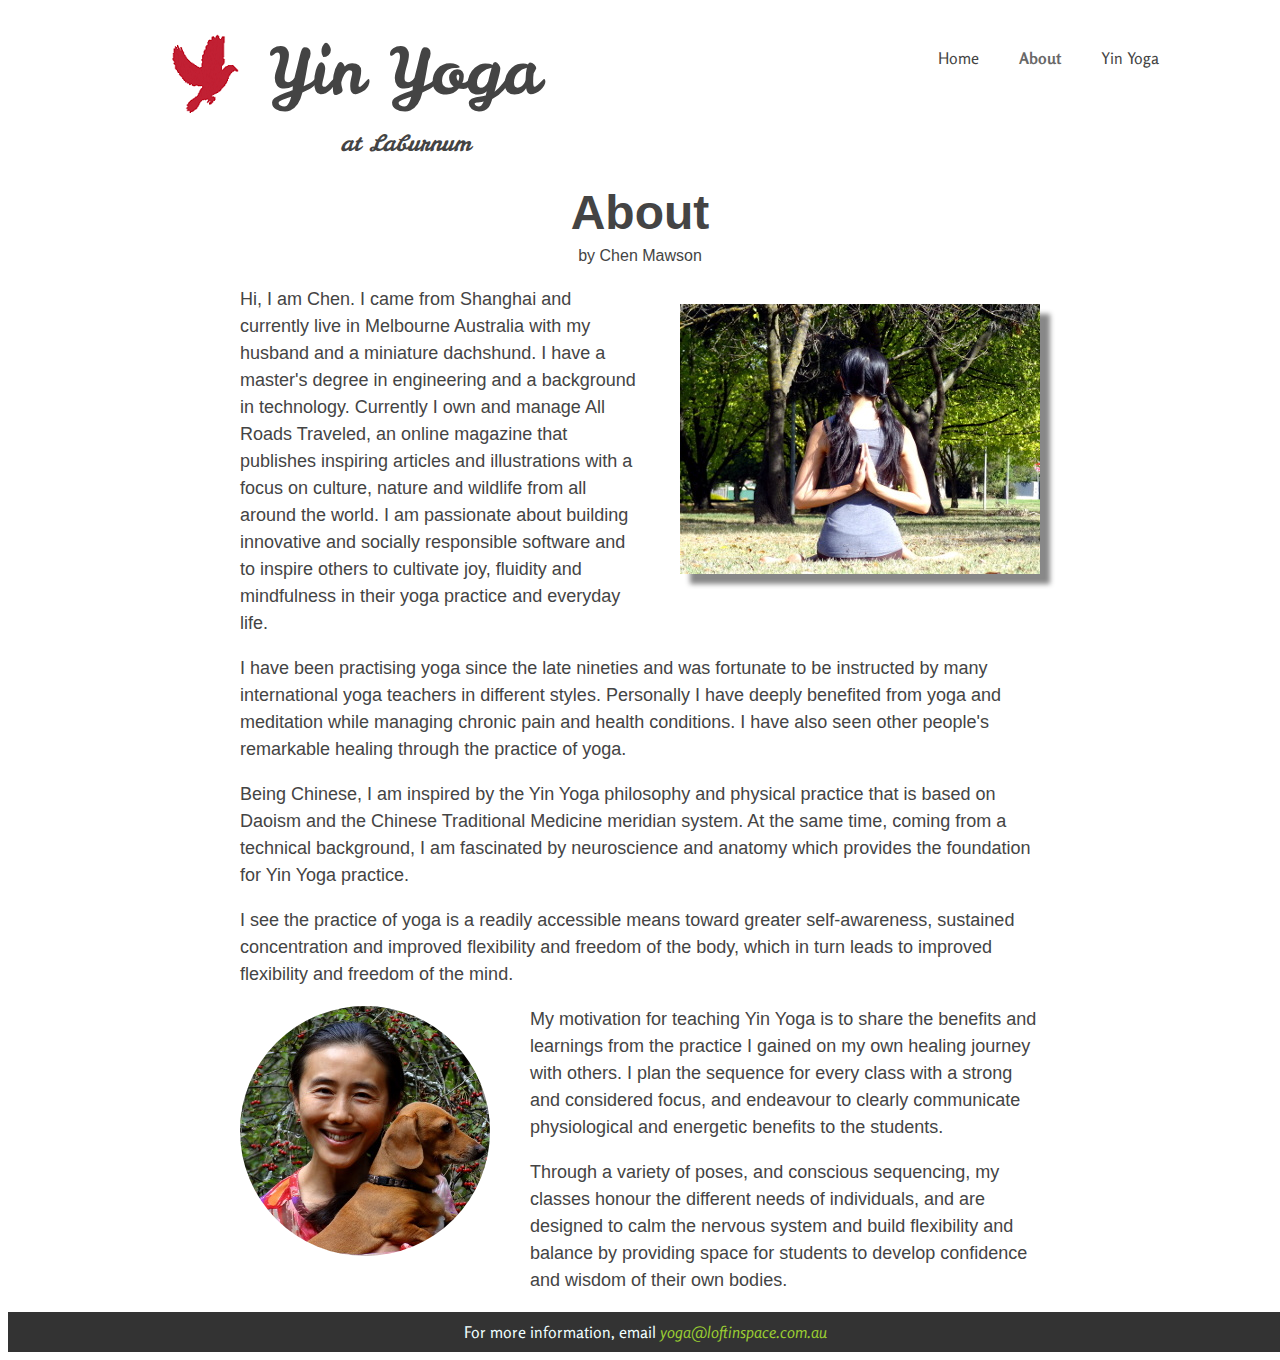
<file: about.html>
<html>
<head>
    <title>About - Yin Yoga Laburnum</title>
    <link rel="shortcut icon" href="/favicon.ico" type="image/x-icon"/>
    <link rel="icon" href="/favicon.ico" type="image/x-icon"/>
    <link rel="stylesheet" href="http://fonts.googleapis.com/css?family=Petrona|Rosario:400italic|Leckerli+One" type="text/css"/>
    <link rel="stylesheet" href="http://netdna.bootstrapcdn.com/font-awesome/4.0.3/css/font-awesome.css" type="text/css"/>
    <link rel="stylesheet" href="css/about.css" type="text/css"/>
    <script type="text/javascript" src="js/ga.js"></script>
</head>
<body>
<div id="top-line">
    <a href="index.html"><img src="img/loft-in-space1.png" id="logo"/></a>
    <header>
        <h1><a href="index.html">Yin Yoga</a></h1>

        <h2 id="subheading">at Laburnum</h2>
    </header>
    <nav>
        <ul>
            <li><a href="index.html">Home</a></li>
            <li class="nav-current">About</li>
            <li><a href="yinyoga.html">Yin Yoga</a></li>
        </ul>
    </nav>
</div>
<div style="clear: both;"></div>
<article id="body">
    <section id="about">
        <header><h2>About</h2><p>by Chen Mawson</p></header>
        <img src="img/yin-yoga-blackburn.jpg" alt="Yin Yoga teacher Chen Li in pose Shoelace Back Namaste"/>
        <p>
            Hi, I am Chen. I came from Shanghai and currently live in Melbourne Australia with my husband and a
            miniature dachshund. I have a master's degree in engineering and a background in technology. Currently
            I own and manage <a href="https://allroadstraveled.com/">All Roads Traveled</a>, an online
            magazine that publishes inspiring articles and illustrations with a focus on culture, nature and wildlife
            from all around the world. I am passionate about building innovative and socially responsible software and to inspire others to
            cultivate joy, fluidity and mindfulness in their yoga practice and everyday life.
        </p>
        <p>
          I have been practising yoga since the late nineties and was fortunate to be instructed by many international yoga teachers in different styles.
          Personally I have deeply benefited from yoga and meditation while managing chronic pain and health conditions.
          I have also seen other people's remarkable healing through the practice of yoga.
        </p>
        <p>
            Being Chinese, I am inspired by the <a href="yinyoga.html">Yin Yoga</a> philosophy and physical practice that is based on Daoism and the Chinese Traditional Medicine meridian system.
            At the same time, coming from a technical background, I am fascinated by neuroscience and anatomy which provides the foundation for
            Yin Yoga practice.
        </p>
        <p>
            I see the practice of yoga is a readily accessible means toward greater self-awareness, sustained concentration
            and improved flexibility and freedom of the body, which in turn leads to improved flexibility and freedom of the mind.
        </p>
        <div id="round-photo"></div>
        <p>
            My motivation for teaching Yin Yoga is to share the benefits and
            learnings from the practice I gained on my own healing journey with others. I plan the sequence for every class
            with a strong and considered focus, and endeavour to clearly communicate physiological and energetic benefits
            to the students.
        </p>
        <p>
            Through a variety of poses, and conscious sequencing, my classes honour the different needs of individuals,
            and are designed to calm the nervous system and build flexibility and balance by providing space for students
            to develop confidence and wisdom of their own bodies.
        </p>
            </section>
</article>
<footer>
    <p>For more information, email <a href="mailto:yoga@loftinspace.com.au?subject=Web Enquiry - Yin Yoga at Laburnum">yoga@loftinspace.com.au</a>
    </p>
</footer>
</body>
</html>
</file>
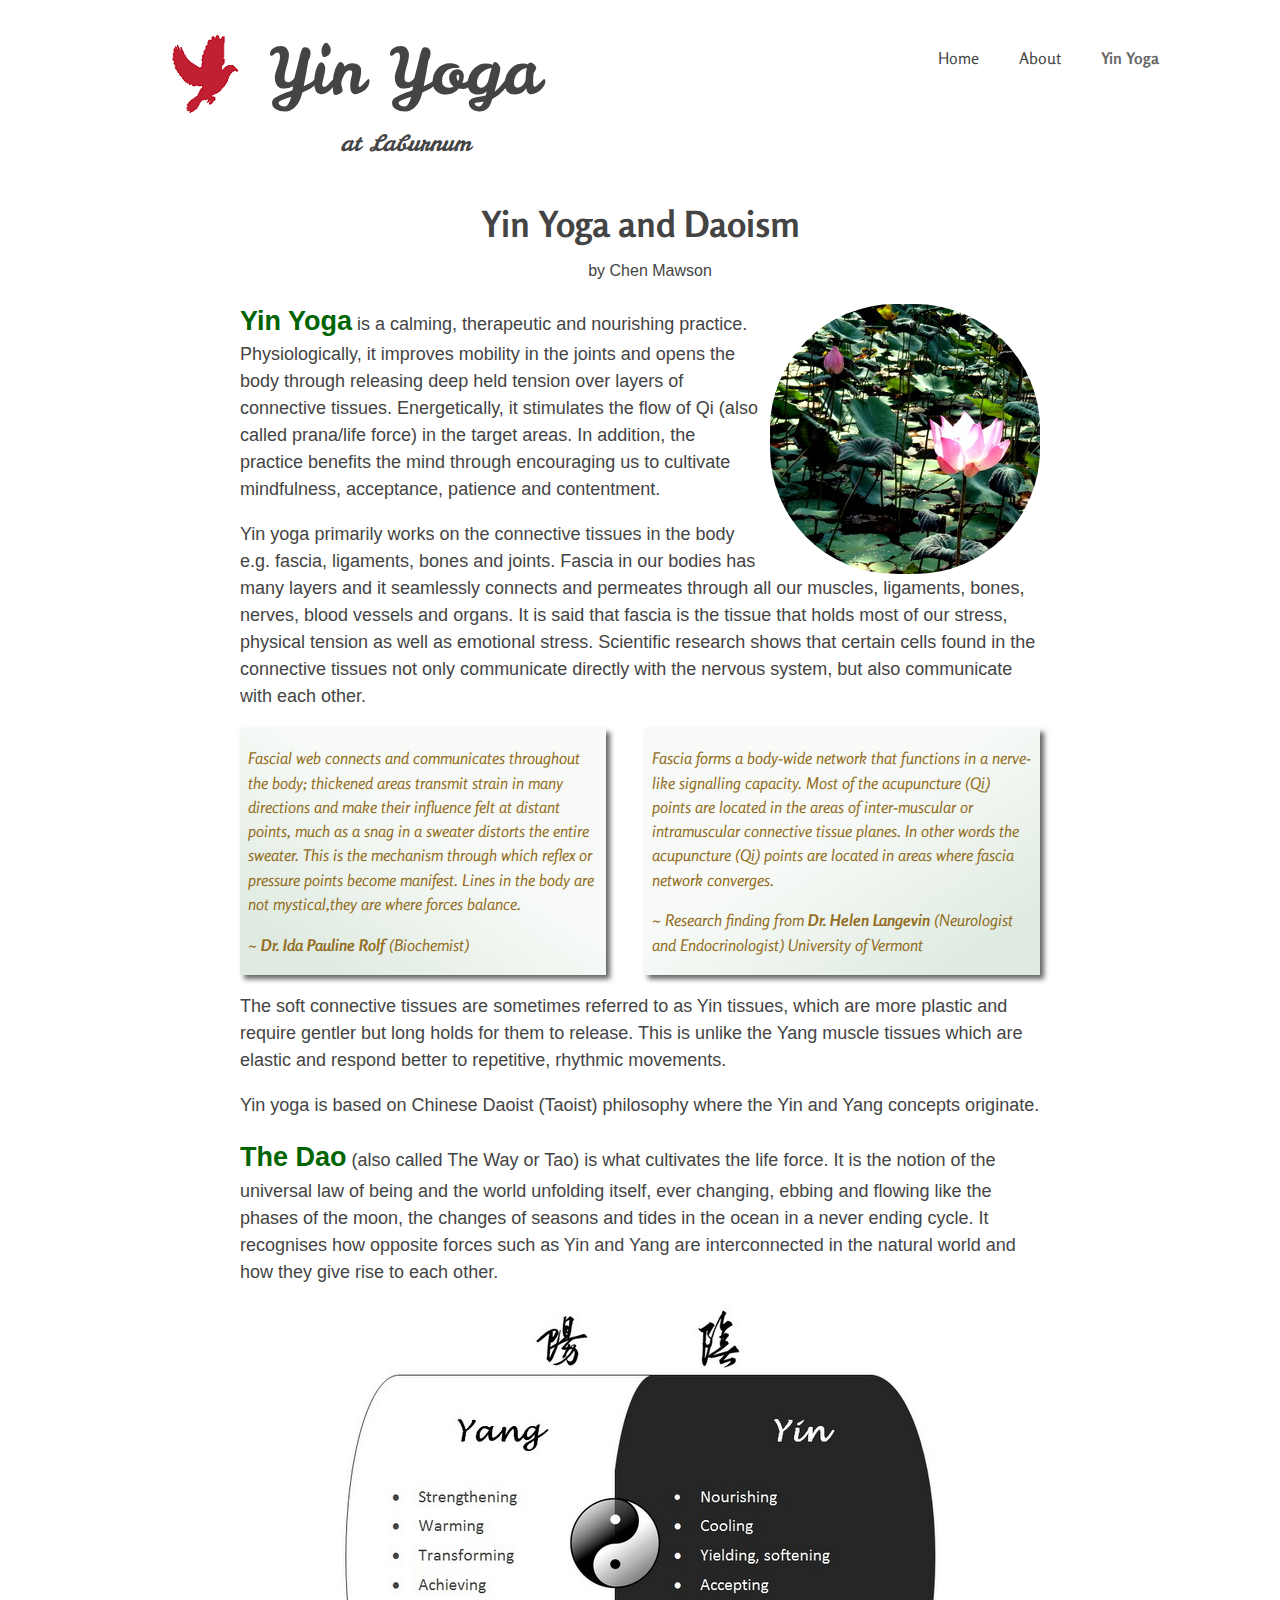
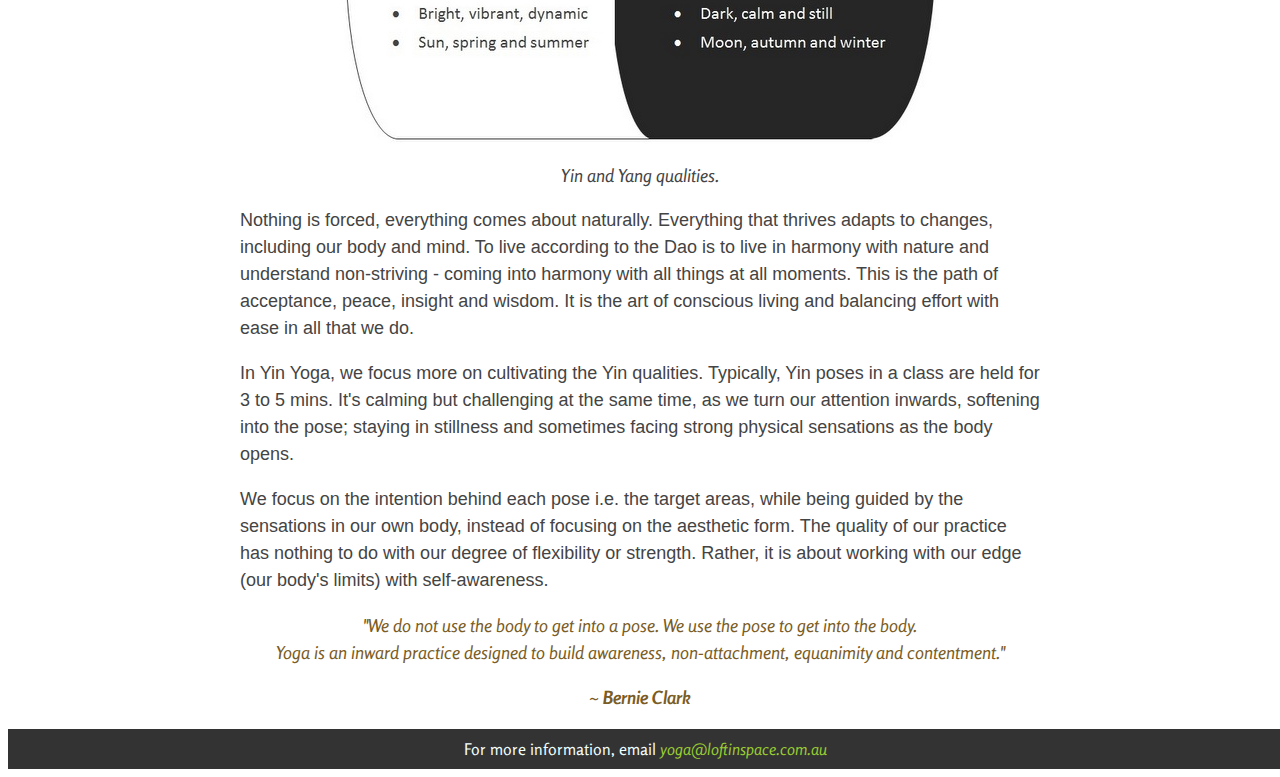
<file: yinyoga.html>
<html>
<head>
    <title>Yin Yoga and Daoism - Yin Yoga Laburnum</title>
    <link rel="shortcut icon" href="/favicon.ico" type="image/x-icon"/>
    <link rel="icon" href="/favicon.ico" type="image/x-icon"/>
    <link rel="stylesheet" href="http://fonts.googleapis.com/css?family=Petrona|Rosario:400italic|Leckerli+One" type="text/css"/>
    <link rel="stylesheet" href="http://netdna.bootstrapcdn.com/font-awesome/4.0.3/css/font-awesome.css" type="text/css"/>
    <link rel="stylesheet" href="css/yinyoga.css" type="text/css"/>
    <script type="text/javascript" src="js/ga.js"></script>
</head>
<body>
<div id="top-line">
    <a href="index.html"><img src="img/loft-in-space1.png" id="logo"/></a>
    <header>
        <h1><a href="index.html">Yin Yoga</a></h1>
        <h2>at Laburnum</h2>
    </header>
    <nav>
        <ul>
            <li><a href="index.html">Home</a></li>
            <li><a href="about.html">About</a></li>
            <li class="nav-current">Yin Yoga</li>
        </ul>
    </nav>
</div>
<div style="clear: both;"></div>
<article>
    <h2>Yin Yoga and Daoism</h2>
    <h3>by Chen Mawson</h3>
    <div id="yin-yoga-daoism"></div>
    <p>
        <strong><span style="color:darkgreen;font-size: 1.5em;">Yin Yoga</span></strong> is a calming, therapeutic and nourishing practice.
        Physiologically, it improves mobility in the joints and opens the body through releasing deep held tension over
        layers of connective tissues. Energetically, it stimulates the flow of Qi (also called prana/life force) in the
        target areas.  In addition, the practice benefits the mind through encouraging us to cultivate mindfulness,
        acceptance, patience and contentment.
    </p>
    <p>
        Yin yoga primarily works on the connective tissues in the body e.g. fascia, ligaments, bones and joints.
        Fascia in our bodies has many layers and it seamlessly connects and permeates through all our muscles, ligaments,
        bones, nerves, blood vessels and organs. It is said that fascia is the tissue that holds most of our stress,
        physical tension as well as emotional stress. Scientific research shows that certain cells found in the connective
        tissues not only communicate directly with the nervous system, but also communicate with each other.
    </p>
    <div id="research1">
        <p> Fascial web connects and communicates throughout the body; thickened areas transmit strain in many directions
            and make their influence felt at distant points, much as a snag in a sweater distorts the entire sweater.
            This is the mechanism through which reflex or pressure points become manifest. Lines in the body are not mystical,they are where forces balance.
        </p>
        <p> ~ <strong> Dr. Ida Pauline Rolf </strong> (Biochemist)</p>

    </div>
    <div id="research2">
        <p>
            Fascia forms a body-wide network that functions in a nerve-like signalling capacity. Most of the acupuncture
            (Qi) points are located in the areas of inter-muscular or intramuscular connective tissue planes.
            In other words the acupuncture (Qi) points are located in areas where fascia network converges.
        </p>
        <p> ~ Research finding from <strong> Dr. Helen Langevin </strong>(Neurologist and Endocrinologist) University of Vermont</p>
        <p>
     </div>
    <div style="clear: both;"></div>
    <p>
        The soft connective tissues are sometimes referred to as Yin tissues, which are more plastic and require gentler
        but long holds for them to release. This is unlike the Yang muscle tissues which are elastic and respond better
        to repetitive, rhythmic movements.
    </p>
    <p>
        Yin yoga is based on Chinese Daoist (Taoist) philosophy where the Yin and Yang concepts originate.
    </p>
    <p>
    <strong><span style="color:darkgreen;font-size: 1.5em;">The Dao</span></strong> (also called The Way or Tao) is what cultivates the life force.
        It is the notion of the universal law of being and the world unfolding itself, ever changing, ebbing and flowing
        like the phases of the moon, the changes of seasons and tides in the ocean in a never ending cycle.
        It recognises how opposite forces such as Yin and Yang are interconnected in the natural world and how they give
        rise to each other.
    </p>
    <p><img src="img/Yin-Yang-Yoga.jpg" alt="Yin and Yang qualities"/></p>
    <div id="caption">
        <p>
            Yin and Yang qualities.
        </p>
    </div>
    <p>
        Nothing is forced, everything comes about naturally. Everything that thrives adapts to changes,
        including our body and mind. To live according to the Dao is to live in harmony with nature and
        understand non-striving - coming into harmony with all things at all moments.
        This is the path of acceptance, peace, insight and wisdom.
        It is the art of conscious living and balancing effort with ease in all that we do.
    </p>
    <p>
        In Yin Yoga, we focus more on cultivating the Yin qualities. Typically, Yin poses in a class are held for 3 to 5 mins.
        It's calming but challenging at the same time, as we turn our attention inwards, softening into the pose;
        staying in stillness and sometimes facing strong physical sensations as the body opens.
    </p>
    <p>
        We focus on the intention behind each pose i.e. the target areas, while being guided by the sensations in our own body,
        instead of focusing on the aesthetic form.  The quality of our practice has nothing to do with our degree of flexibility or
        strength. Rather, it is about working with our edge (our body's limits) with self-awareness.
    </p>
    <div id="quote">
        <p>
            "We do not use the body to get into a pose. We use the pose to get into the body.<br>
            Yoga is an inward practice designed to build awareness, non-attachment, equanimity and contentment."
        </p>
        <p> ~ <strong> Bernie Clark</strong></p>
    </div>
</article>
<footer>
    <p>For more information, email <a href="mailto:yoga@loftinspace.com.au?subject=Web Enquiry - Yin Yoga at Laburnum">yoga@loftinspace.com.au</a>
    </p>
</footer>
</body>
</html>
</file>
<file: css/about.css>
a {
    text-decoration: none;
    color: #444444;
}

nav {
    float:right;
    font-family: 'Rosario', sans-serif;
    margin: 5px 0 0 auto;
}
ul{
    margin:20px 10px 0 0;
}

nav li {
    float: left;
    margin: 15px 40px 0 0;
    list-style-type: none;
}

.nav-current {
    color: rgb(104, 104, 104);
    font-weight: bold;
}

#top-line {
    width: 90%;
    margin: 0 auto;
}

#top-line header {
    font-family: 'Leckerli One', cursive;
    color: #444444;
}

#top-line header * {
    font-weight: normal;
}

#top-line header h1 {
    font-size: 4em;
    margin: 20px 0 0 0;
}

#top-line header h2 {
    margin-top: 14px;
    text-align: center;
    font-family: 'Leckerli One', cursive;
    color: #444444;
    font-style: italic;
}

#logo {
    margin: 25px 30px 0 100px;
    height: 80px;
    border: 0;
}

#logo, header {
    float: left;
    width: auto;
}
#subheading{
    font-family: 'Leckerli One', cursive;
    font-size: 1.4em;
    margin-top: 5px;
}
h2{
    margin-top:1%;
    font-family:Trebuchet MS, Arial, Helvetica, sans-serif;
}

#body {
    margin: 0 auto;
    width: 800px;
    color: #444444;
}

#body p {
    font: 18px/1.5 Trebuchet MS, Arial, Helvetica, sans-serif;
    /*font: 18px/1.8 "Open Sans","lucida grande","Segoe UI",arial,verdana,"lucida sans unicode",tahoma,sans-serif;*/
    /*font-weight: 600;*/
}

#about img {
    float: right;
    margin: 20px 0 20px 40px;
    height: 270px;
    box-shadow: 10px 10px 5px #888888;
}

#about h2 {
    margin-bottom: 0.1em;
}

#about header p {
    margin-top: 0;
    font-size: 0.5em;
}

section header {
    font-size: 2em;
    font-family: 'Rosario', sans-serif;
    float: none;
    text-align: center;
}

footer {
    font-family: 'Rosario', sans-serif;
    width: 100%;
    height: 30px;
    background-color: rgba(0, 0, 0, 0.8);
    padding: 5px;
    bottom: 0;
    text-align: center;
    color: azure;
}

footer p {
    margin-top: 5px;
}


footer a {
    text-decoration: none;
    font-style: italic;
    color: yellowgreen;
}

#round-photo {
    margin: 0 40px 40px 0;
    float: left;
    width: 250px;
    height: 250px;
    border-radius: 125px;
    -webkit-border-radius: 125px;
    -moz-border-radius: 125px;
    background: url(../img/Yin-Yoga-About.jpg) no-repeat;
}
</file>
<file: css/yinyoga.css>
@charset "UTF-8";
/*Navigation*/
a {
    text-decoration: none;
    color: #444444;
}
nav {
    float:right;
    font-family: 'Rosario', sans-serif;
    margin: 5px 0 0 auto;
}
ul{
    margin:20px 10px 0 0;
}
nav li {
    float: left;
    margin: 15px 40px 0 0;
    list-style-type: none;
}

.nav-current {
    color: rgb(104, 104, 104);
    font-weight: bold;
}
/*Logo & Header*/
#top-line {
    width: 90%;
    margin: 0 auto;
}

#top-line header {
    font-family: 'Leckerli One', cursive;
    color: #444444;
}

#top-line header * {
    font-weight: normal;
}

#top-line header h1 {
    font-size: 4em;
    margin: 20px 0 0 0;
}

#top-line header h2 {
    margin-top: 14px;
    text-align: center;
    font-size: 1.4em;
    font-family: 'Leckerli One', cursive;
    color: #444444;
    font-style: italic;
}
#logo {
    margin: 25px 30px 0 100px;
    height: 80px;
    border: 0;
}
#logo, header {
    float: left;
    width: auto;
}
/*Main text*/
#body {
    margin: 0 auto;
    width: 800px;
    color: #444444;
}
h2{
    margin-top:1%;
    font-family: 'Rosario', sans-serif;
    font-size: 2em;
    text-align: center;
}
h3{
    margin-top:1%;
    margin-left: 20px;
    font: 16px/1.5 Trebuchet MS, Arial, Helvetica, sans-serif;
    text-align: center;

}
#yin-yoga-daoism {
    float: right;
    margin-left: 10px;
    margin-top: 5px;
    width: 270px;
    height: 270px;
    border-radius: 125px;
    -webkit-border-radius: 125px;
    -moz-border-radius: 125px;
    background: url(../img/Yin-Yoga-Daoism.jpg) no-repeat;
}
article {
    margin: 0 auto;
    width: 800px;
    color: #444444;
    font: 18px/1.5 Trebuchet MS, Arial, Helvetica, sans-serif;
}
article h2 {
    margin-bottom: 0;
    margin-top: 20px;
}
img{
    margin: auto;
    display: block;
}

#quote,#research1,#research2{
    font-family: 'Rosario', sans-serif;
    font-style: italic;
    color:#7A5C24;
}
#quote, #caption{
    text-align: center;
}
#caption{
    font-family: 'Rosario', sans-serif;
    font-style: italic;
}
#research1,#research2{
    font-size: 0.9em;
    text-align: left;
    padding: 2px 8px 2px 8px;
    color:#936D24;
    -webkit-box-shadow: 4px 4px 5px 0 rgba(50, 50, 50, 0.75);
    -moz-box-shadow:    4px 4px 5px 0 rgba(50, 50, 50, 0.75);
    box-shadow:         4px 4px 5px 0 rgba(50, 50, 50, 0.75);
}

#research1{
    float: left;
    width: 350px;
    /*gradient;*/
    background-image: -webkit-gradient(
        linear,
        right top,
        left bottom,
        color-stop(0.45, #F7FAF7),
        color-stop(0.87, #DFEBE1)
    );
    background-image: -o-linear-gradient(left bottom, #F7FAF7 45%, #DFEBE1 87%);
    background-image: -moz-linear-gradient(left bottom, #F7FAF7 45%, #DFEBE1 87%);
    background-image: -webkit-linear-gradient(left bottom, #F7FAF7 45%, #DFEBE1 87%);
    background-image: -ms-linear-gradient(left bottom, #F7FAF7 45%, #DFEBE1 87%);
    background-image: linear-gradient(to left bottom, #F7FAF7 45%, #DFEBE1 87%);
}
#research2{
    float: right;
    width: 380px;
    background-image: -webkit-gradient(
        linear,
        left top,
        right bottom,
        color-stop(0.45, #F7FAF7),
        color-stop(0.87, #DFEBE1)
    );
    background-image: -o-linear-gradient(right bottom, #F7FAF7 45%, #DFEBE1 87%);
    background-image: -moz-linear-gradient(right bottom, #F7FAF7 45%, #DFEBE1 87%);
    background-image: -webkit-linear-gradient(right bottom, #F7FAF7 45%, #DFEBE1 87%);
    background-image: -ms-linear-gradient(right bottom, #F7FAF7 45%, #DFEBE1 87%);
    background-image: linear-gradient(to right bottom, #F7FAF7 45%, #DFEBE1 87%);
}
.clear{
    clear: both;
}
footer {
    font-family: 'Rosario', sans-serif;
    width: 100%;
    height: 30px;
    background-color: rgba(0, 0, 0, 0.8);
    padding: 5px;
    bottom: 0;
    text-align: center;
    color: azure;
}

footer p {
    margin-top: 5px;
}

footer a {
    text-decoration: none;
    font-style: italic;
    color: yellowgreen;
}
</file>
